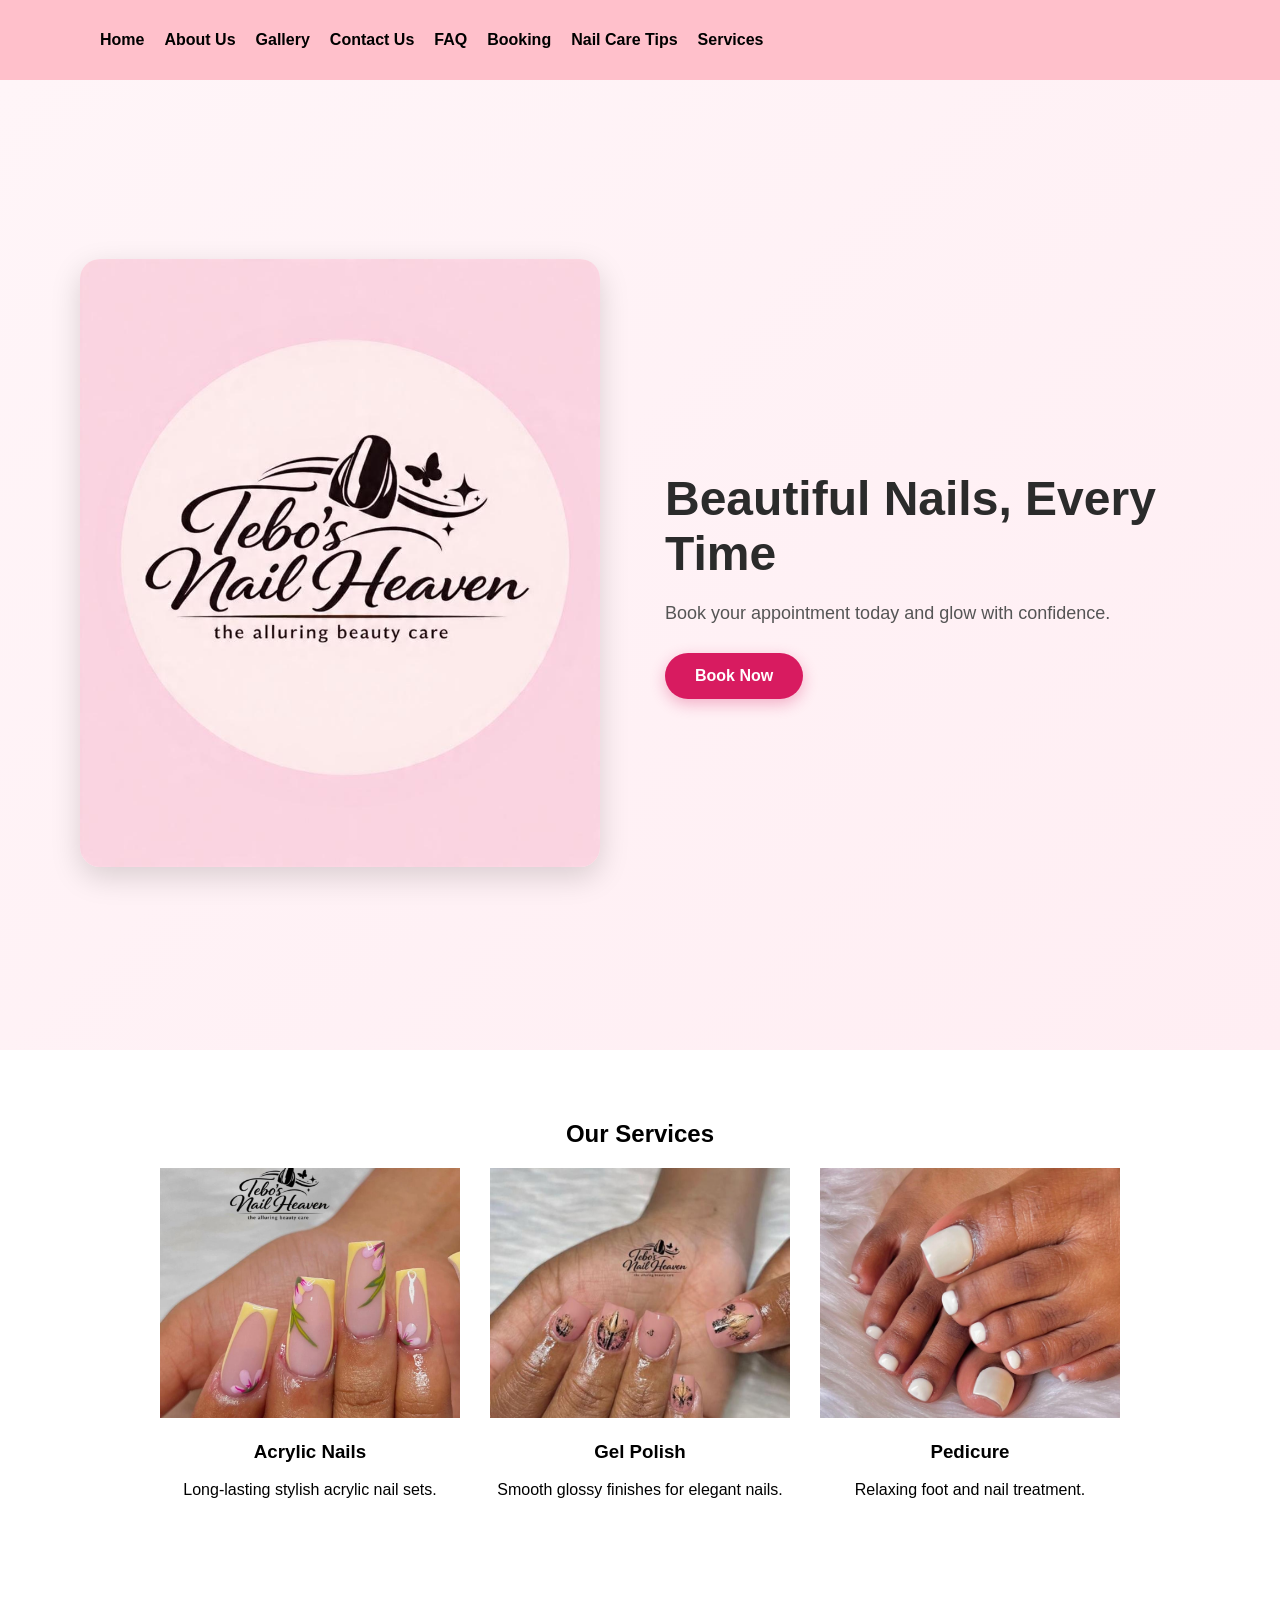
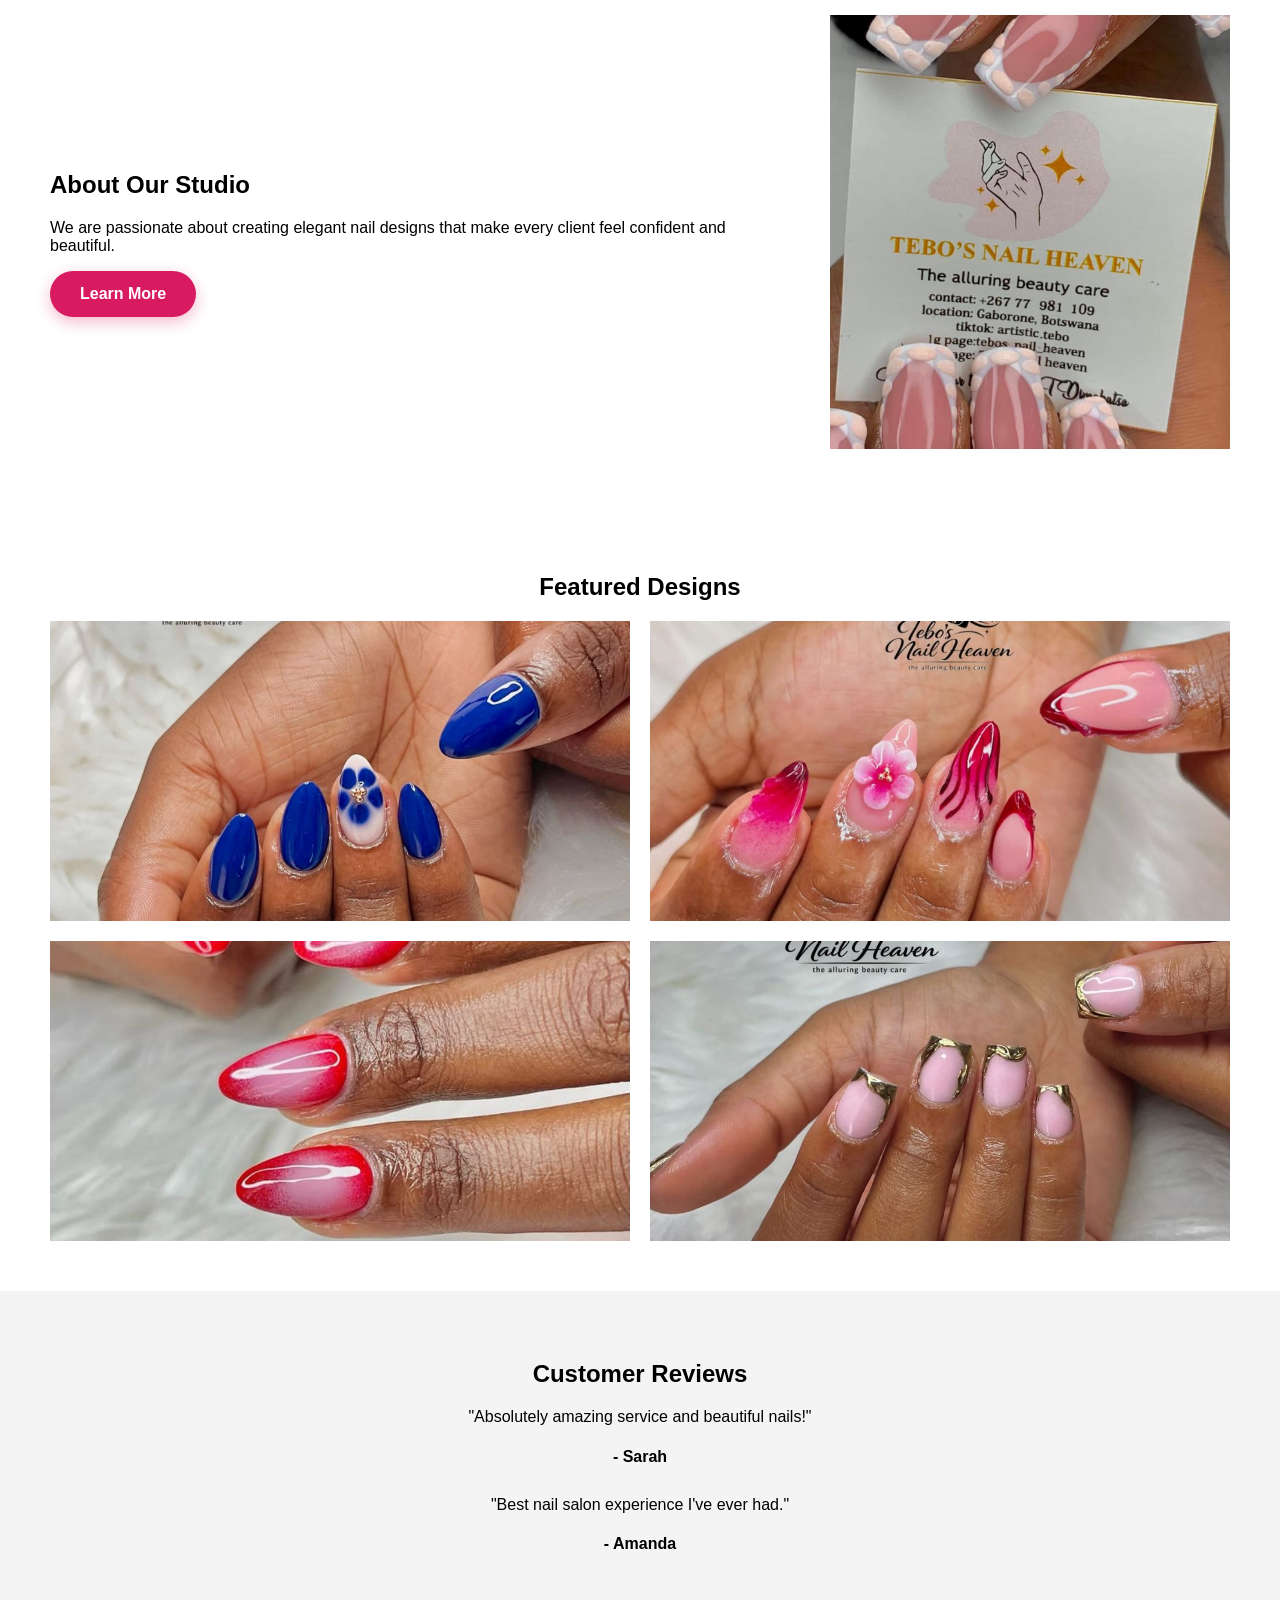
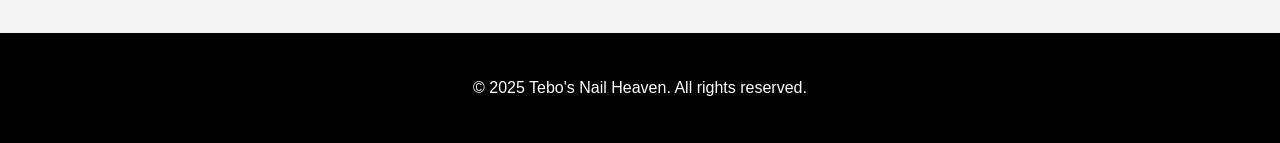
<file: index.html>
<!DOCTYPE html>
<html lang="en">
    <head>
        <meta charset="UTF-8">
        <meta name="viewport" content="width=device-width, initial-scale=1.0">
        <title>Tebo's Nail Heaven - Book Now</title>
        <style>
        body{
    margin:0;
    font-family:Arial;
}

/* NAVBAR */

nav{
    display:flex;
    justify-content:space-between;
    align-items:center;
    background:pink;
    padding:15px 40px;
}

nav ul{
    display:flex;
    list-style:none;
}

nav ul li{
    margin-left:20px;
}

nav ul li a{
    text-decoration:none;
    color:black;
    font-weight:bold;
}

/* HERO */

/* HERO SECTION */
.hero {
  display: flex;
  align-items: center;
  justify-content: space-between;
  padding: 80px;
  gap: 50px;
  background: linear-gradient(135deg, #fff5f8, #ffeef3);
  min-height: 90vh;
  font-family: Arial, sans-serif;
}

/* IMAGE (LEFT) */
.hero-image {
  flex: 1;
  animation: slideLeft 1s ease-in-out;
}

.hero-image img {
  width: 100%;
  max-width: 520px;
  border-radius: 20px;
  box-shadow: 0 10px 30px rgba(0,0,0,0.15);
  transition: transform 0.3s ease;
}

.hero-image img:hover {
  transform: scale(1.03);
}

/* TEXT (RIGHT) */
.hero-text {
  flex: 1;
  animation: fadeIn 1.2s ease-in-out;
}

.hero-text h1 {
  font-size: 48px;
  color: #2b2b2b;
  margin-bottom: 15px;
}

.hero-text p {
  font-size: 18px;
  color: #555;
  margin-bottom: 25px;
  line-height: 1.6;
}

/* BOOK NOW BUTTON */
.btn {
  display: inline-block;
  padding: 14px 30px;
  background: #d81b60;
  color: white;
  text-decoration: none;
  border-radius: 30px;
  font-weight: bold;
  transition: all 0.3s ease;
  box-shadow: 0 5px 15px rgba(216, 27, 96, 0.3);
}

.btn:hover {
  background: #ad1457;
  transform: translateY(-3px);
}

/* ANIMATIONS */
@keyframes fadeIn {
  from {
    opacity: 0;
    transform: translateY(20px);
  }
  to {
    opacity: 1;
    transform: translateY(0);
  }
}

@keyframes slideLeft {
  from {
    opacity: 0;
    transform: translateX(-40px);
  }
  to {
    opacity: 1;
    transform: translateX(0);
  }
}

/* MOBILE */
@media (max-width: 768px) {
  .hero {
    flex-direction: column;
    text-align: center;
    padding: 40px;
  }

  .hero-text h1 {
    font-size: 34px;
  }
}

/* SERVICES */

.services-preview{
    padding:50px;
    text-align:center;
}

.service-container{
    display:flex;
    justify-content:center;
    gap:30px;
}

.service-card{
    width:300px;
}

.service-card img{
    width:100%;
    height:250px;
    object-fit:cover;
}

/* ABOUT */

.about-preview{
    display:flex;
    align-items:center;
    padding:50px;
    gap:40px;
}

.about-image img{
    width:400px;
}

/* GALLERY */

.gallery-preview{
    padding:50px;
    text-align:center;
}

.gallery-container{
    display:grid;
    grid-template-columns:repeat(2,1fr);
    gap:20px;
}

.gallery-container img{
    width:100%;
    height:300px;
    object-fit:cover;
}

/* REVIEWS */

.reviews{
    background:#f4f4f4;
    padding:50px;
    text-align:center;
}

.review-box{
    margin-bottom:30px;
}

/* FOOTER */

footer{
    background:black;
    color:white;
    text-align:center;
    padding:30px;
}

footer a{
    color:white;
    margin:10px;
    text-decoration:none;
}
        </style>
    </head>
    <body>
        <header>
           
            <nav>
                <ul>
                    <li><a href="index.html">Home</a></li>
                    <li><a href="about us.html">About Us</a></li>
                    <li><a href="gallery.html">Gallery</a></li>
                    <li><a href="contact.html">Contact Us</a></li>
                    <li><a href="FAQ.html">FAQ</a></li>
                    <li><a href="booking.html">Booking</a></li>
                    <li><a href="nail care tips.html">Nail Care Tips</a></li>
                    <li><a href="services.html">Services</a></li>
                </ul>
            </nav>
            </header>
        <main>
            <section class="hero">
  <div class="hero-image">
    <img src="Logo.jpeg" alt="Nail businesslogo">
  </div>

  <div class="hero-text">
    <h1>Beautiful Nails, Every Time</h1>
    <p>Book your appointment today and glow with confidence.</p>
    <a href="booking.html" class="btn">Book Now</a>
  </div>
</section>

    </div>

</section>
<section class="services-preview">

    <h2>Our Services</h2>

    <div class="service-container">

        <div class="service-card">

            <img src="acrylic.jpeg">

            <h3>Acrylic Nails</h3>

            <p>
                Long-lasting stylish acrylic nail sets.
            </p>

        </div>

        <div class="service-card">

            <img src="gel.jpeg">

            <h3>Gel Polish</h3>

            <p>
                Smooth glossy finishes for elegant nails.
            </p>

        </div>

        <div class="service-card">

            <img src="pedicure.jpeg">

            <h3>Pedicure</h3>

            <p>
                Relaxing foot and nail treatment.
            </p>

        </div>

    </div>

</section>
<section class="about-preview">

    <div class="about-text">

        <h2>About Our Studio</h2>

        <p>
            We are passionate about creating elegant nail designs
            that make every client feel confident and beautiful.
        </p>

        <a href="about.html" class="btn">
            Learn More
        </a>

    </div>

    <div class="about-image">

        <img src="about us.jpeg">

    </div>

</section>
<section class="gallery-preview">

    <h2>Featured Designs</h2>

    <div class="gallery-container">

        <img src="design1.jpeg">

        <img src="design2.jpeg">

        <img src="design3.jpeg">

        <img src="design4.jpeg">

        
    </div>

</section>
<section class="reviews">

    <h2>Customer Reviews</h2>

    <div class="review-box">

        <p>
            "Absolutely amazing service and beautiful nails!"
        </p>

        <h4>- Sarah</h4>

    </div>

    <div class="review-box">

        <p>
            "Best nail salon experience I've ever had."
        </p>

        <h4>- Amanda</h4>

    </div>

</section>
<footer>
    <p>&copy; 2025 Tebo's Nail Heaven. All rights reserved.</p>
</main>
</body>
</html>
</file>
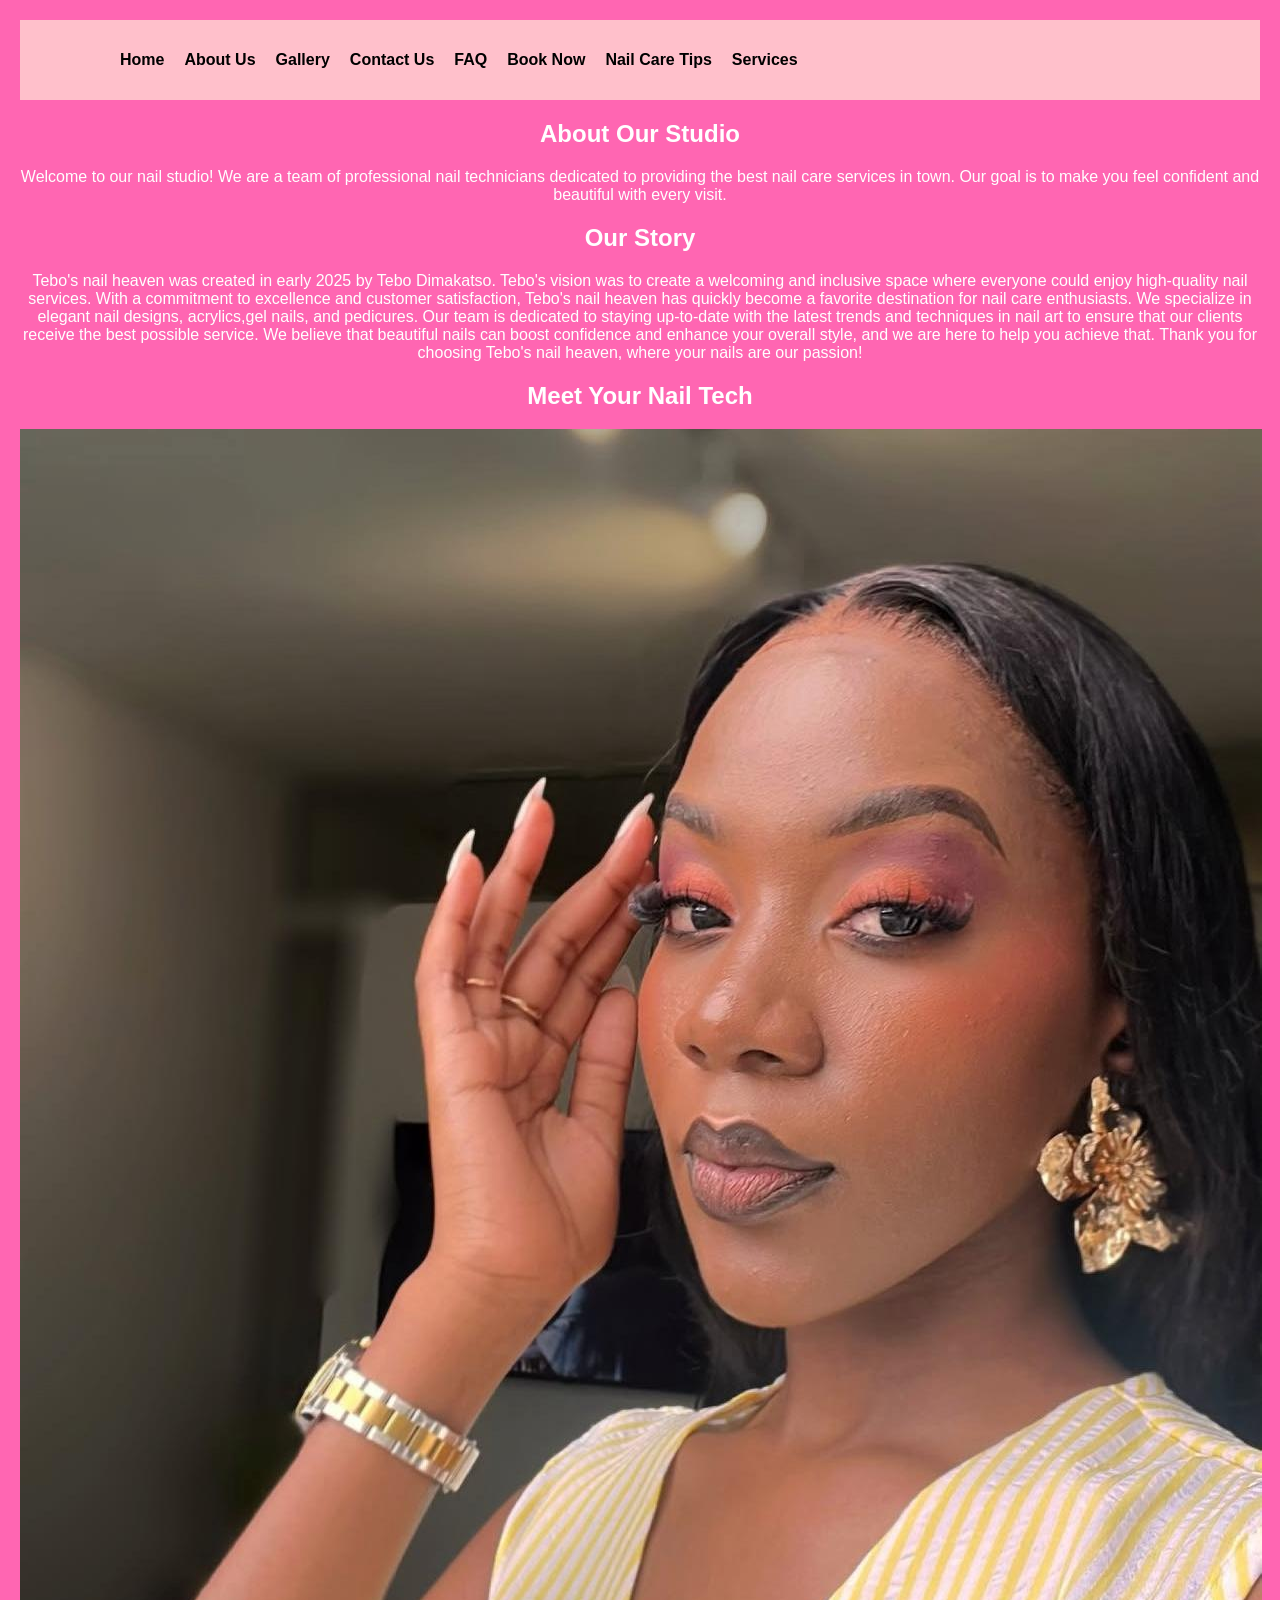
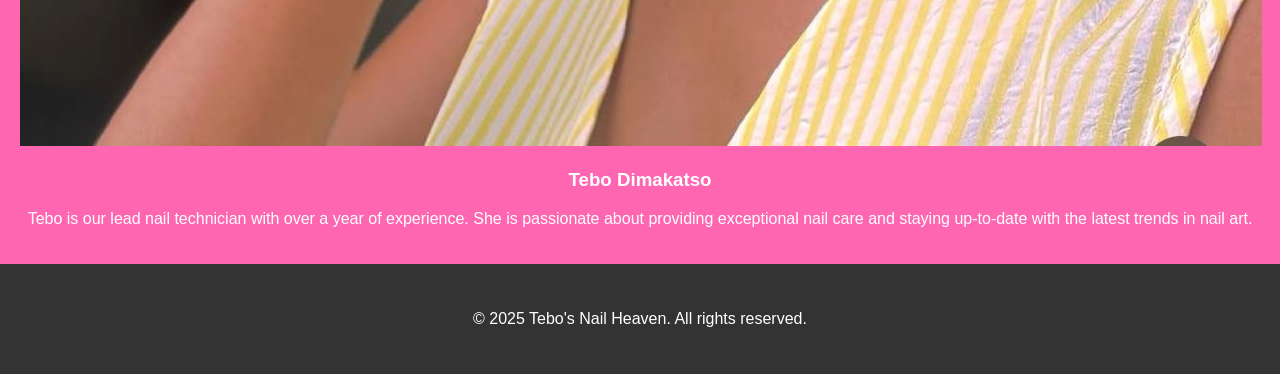
<file: about us.html>
<!DOCTYPE html>
<html lang="en">
    <head>
        <meta charset="UTF-8">
        <meta name="viewport" content="width=device-width, initial-scale=1.0">
        <title>About Us</title>
        <link rel="stylesheet" href="styles.css">
    </head>
    <body>
        <header>
    
            <nav>
                <ul>
                    <li><a href="index.html">Home</a></li>
                    <li><a href="about us.html">About Us</a></li>
                    <li><a href="gallery.html">Gallery</a></li>
                    <li><a href="contact.html">Contact Us</a></li>
                    <li><a href="FAQ.html">FAQ</a></li>
                    <li><a href="booking.html">Book Now</a></li>
                    <li><a href="nail care tips.html">Nail Care Tips</a></li>
                    <li><a href="services.html">Services</a></li>

            
                </ul>
                </nav>
                <section class="about banner">
                    <h1>About Our Studio</h1>
                    <p>Welcome to our nail studio! We are a team of professional nail technicians dedicated to providing the best nail care services in town. Our goal is to make you feel confident and beautiful with every visit.</p>
                </section>
                <section class="Story-text">
                    <h2>Our Story</h2>
                    <p> 
                        Tebo's nail heaven was created in early 2025 by Tebo Dimakatso. Tebo's vision was to create a welcoming and inclusive space where everyone could enjoy high-quality nail services. With a commitment to excellence and customer satisfaction, Tebo's nail heaven has quickly become a favorite destination for nail care enthusiasts.                                                        
                        We specialize in elegant nail designs, acrylics,gel nails, and pedicures. Our team is dedicated to staying up-to-date with the latest trends and techniques in nail art to ensure that our clients receive the best possible service. We believe that beautiful nails can boost confidence and enhance your overall style, and we are here to help you achieve that. Thank you for choosing Tebo's nail heaven, where your nails are our passion!
                    </p>
                    </section>
                <section class="team">
                    <h2>Meet Your Nail Tech</h2>
                    <div class="team-container">
                        <div class="team-card">
                            <img src="nail tech.jpeg" alt="Tebo">
                            <h3>Tebo Dimakatso</h3>
                        <p>Tebo is our lead nail technician with over a year of experience. She is passionate about providing exceptional nail care and staying up-to-date with the latest trends in nail art.</p>

                    </div>
                </section>
            </header>
            <script>

const menuToggle = document.getElementById("menu-toggle");
const mobileMenu = document.getElementById("mobile-menu");

menuToggle.addEventListener("click", () => {
  mobileMenu.classList.toggle("active");
});

</script>
<footer>
    <p>&copy; 2025 Tebo's Nail Heaven. All rights reserved.</p>
    </body>
    </html>
</file>
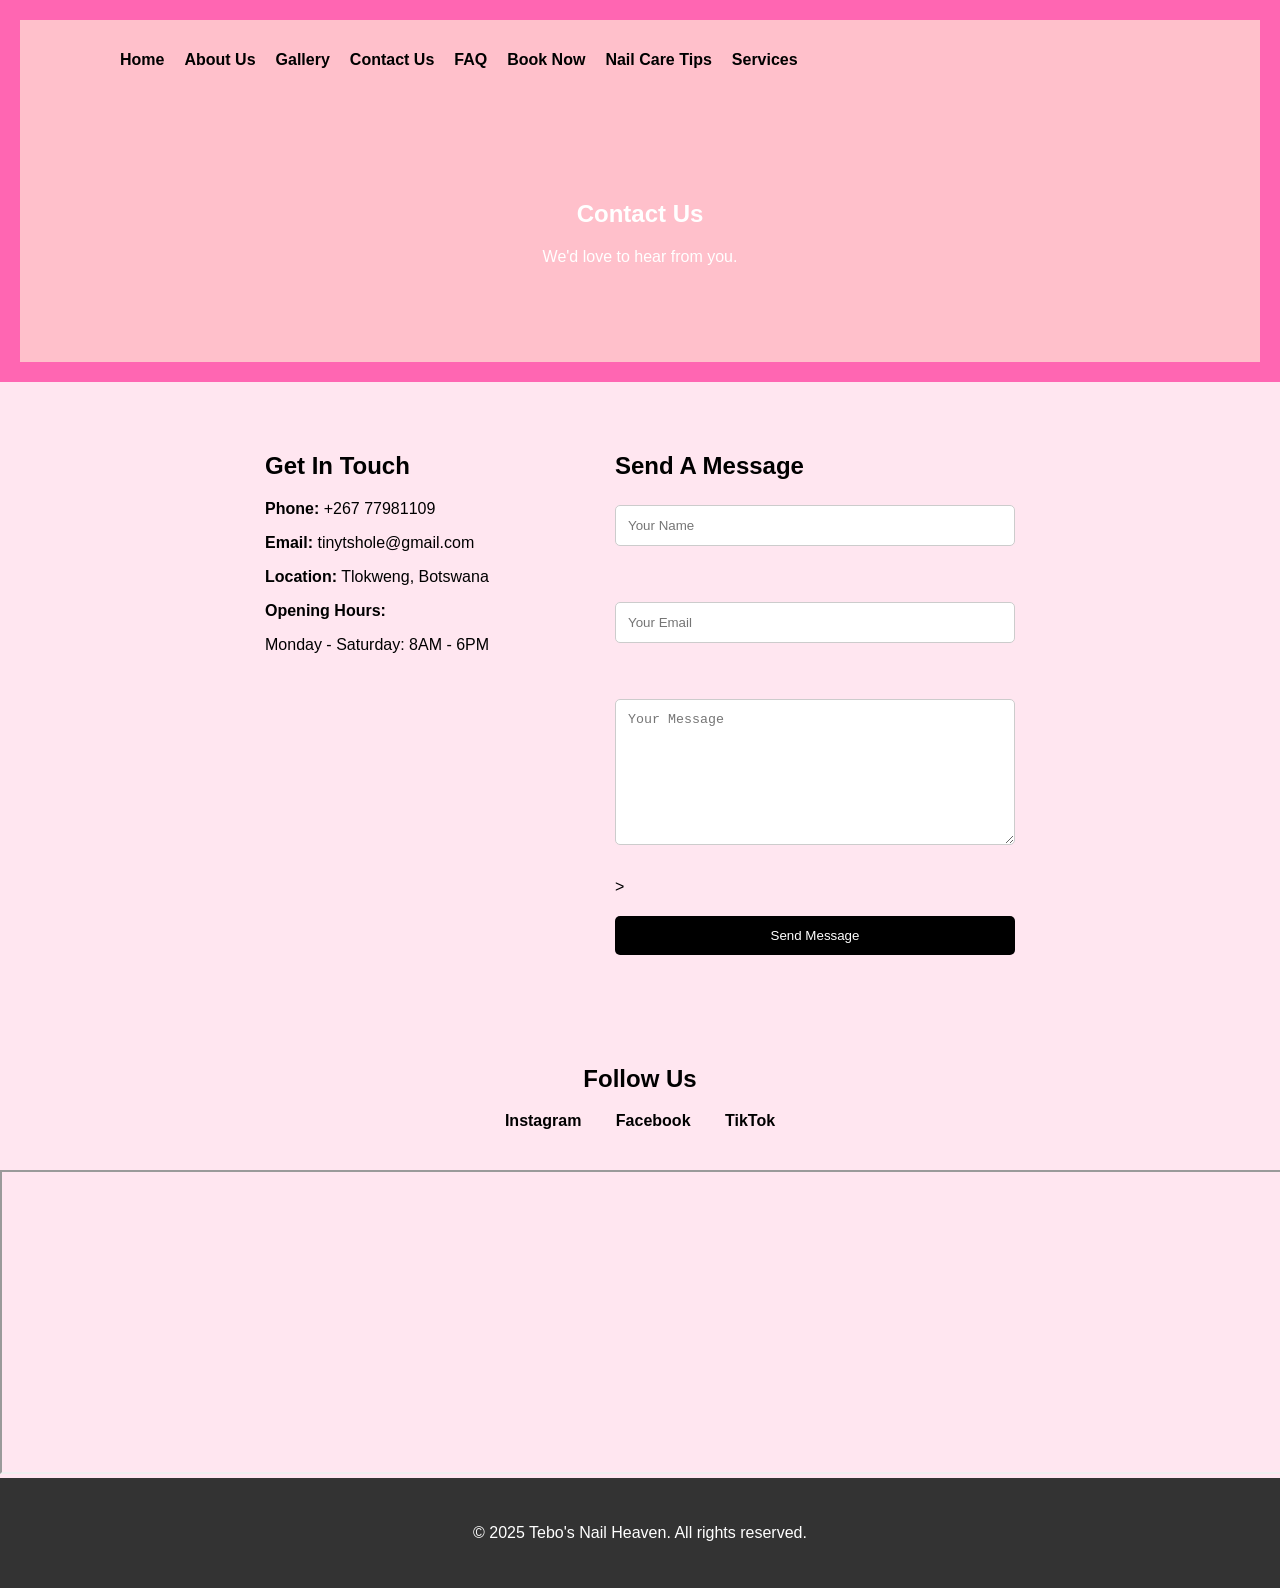
<file: contact.html>
<!DOCTYPE html>
<html lang="en">
    <head>
        <meta charset="UTF-8">
        <meta name="viewport" content="width=device-width, initial-scale=1.0">
        <title>Tebo's Nail Heaven - Contact Us</title>
        <link rel="stylesheet" href="styles.css">
    </head>
    <body>
        <header>
    
            <nav>
                <ul>
                    <li><a href="index.html">Home</a></li>
                    <li><a href="about us.html">About Us</a></li>
                    <li><a href="gallery.html">Gallery</a></li>
                    <li><a href="contact.html">Contact Us</a></li>
                    <li><a href="FAQ.html">FAQ</a></li>
                    <li><a href="booking.html">Book Now</a></li>
                    <li><a href="nail care tips.html">Nail Care Tips</a></li>
                    <li><a href="services.html">Services</a></li>

            
                </ul>
            </nav><section class="contact-banner">

    <h1>Contact Us</h1>

    <p>
        We'd love to hear from you.
    </p>

</section>

        </header>

        <section class="contact-section">

    <!-- CONTACT INFO -->

    <div class="contact-info">

        <h2>Get In Touch</h2>

        <p><strong>Phone:</strong> +267 77981109</p>

        <p><strong>Email:</strong> tinytshole@gmail.com</p>

        <p><strong>Location:</strong> Tlokweng, Botswana</p>

        <p><strong>Opening Hours:</strong></p>

        <p>Monday - Saturday: 8AM - 6PM</p>

    </div>

    <!-- CONTACT FORM -->

    <div class="contact-form">

        <h2>Send A Message</h2>

        <form action="https://formspree.io/f/xnjrjpvy" method="POST">

            <input type="text" name="name" placeholder="Your Name" required><br><br>

            <input type="email" name="email" placeholder="Your Email" required><br><br>

            <textarea name="message" placeholder="Your Message" required></textarea><br>><br>

            <button type="submit">
                Send Message
            </button>

        </form>

    </div>

</section>
<section class="social-section">

    <h2>Follow Us</h2>

    <div class="social-links">

        <a href="https://www.instagram.com/tebos.nail.heaven?igsh=MXRoY2xiM25tamdwNQ==">
            Instagram
        </a>

        <a href="https://www.facebook.com/share/1DzefUhgNt/?mibextid=wwXIfr">
            Facebook
        </a>

        <a href="https://www.tiktok.com/@tebos.nail.heaven?_r=1&_t=ZS-96UthztjfNt">
            TikTok
        </a>

    </div>

</section>
<section class="map-section">

    <iframe
        src="https://www.google.com/maps"
        width="100%"
        height="300">
    </iframe>

</section>
    </body>
    <footer>
        <p>&copy; 2025 Tebo's Nail Heaven. All rights reserved.</p>
        </footer>
        <script>

const menuToggle = document.getElementById("menu-toggle");
const mobileMenu = document.getElementById("mobile-menu");

menuToggle.addEventListener("click", () => {
  mobileMenu.classList.toggle("active");
});

</script>
</file>
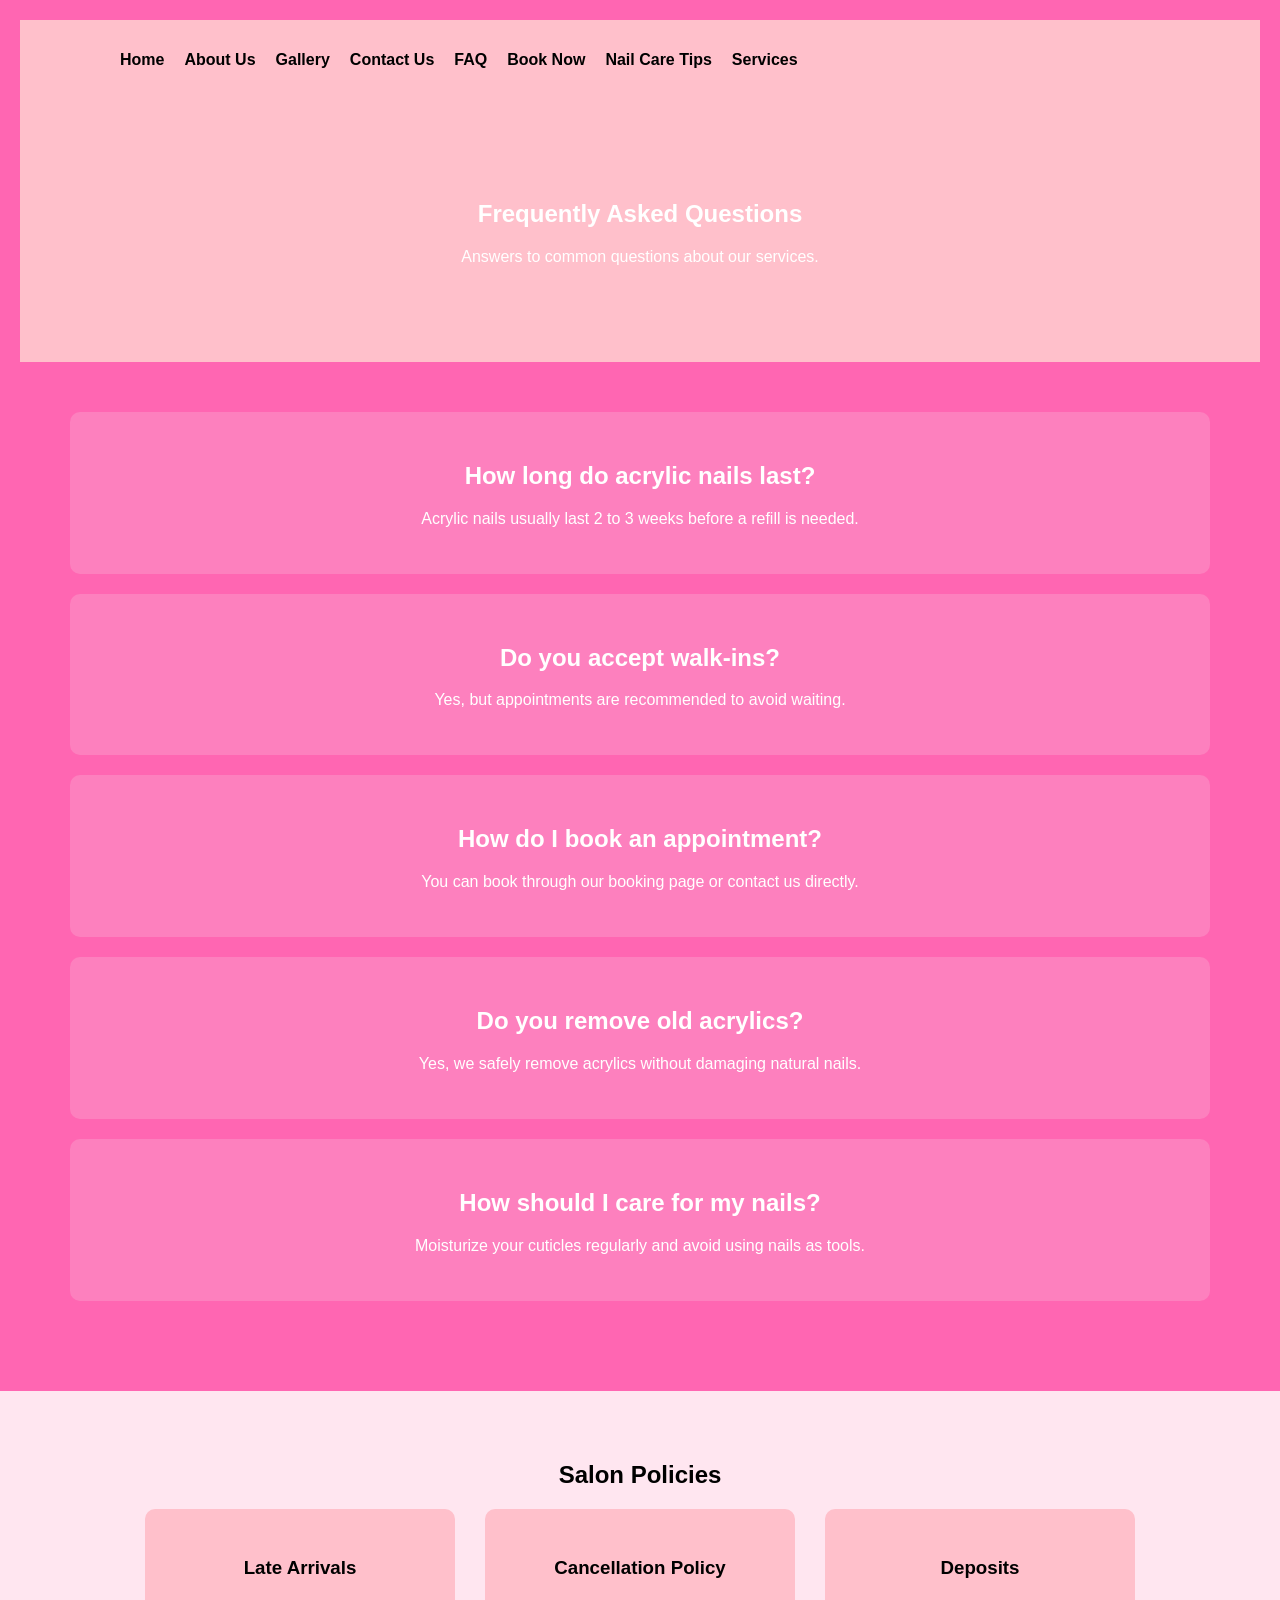
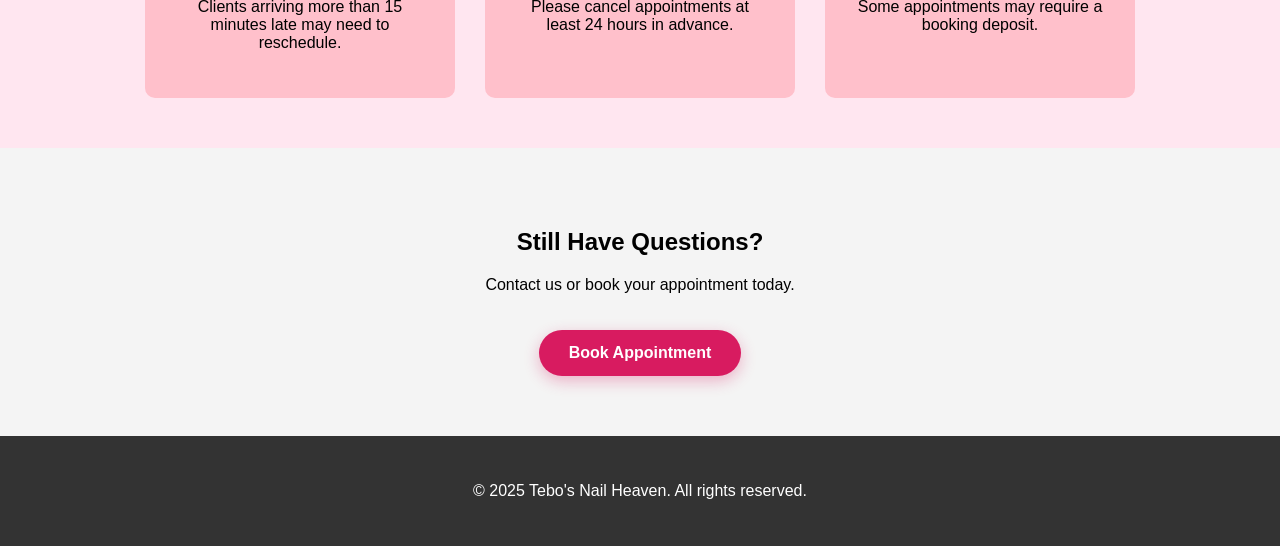
<file: FAQ.html>
<!DOCTYPE html>
<html lang="en">
    <head>
        <meta charset="UTF-8">
        <meta name="viewport" content="width=device-width, initial-scale=1.0">
        <title>Tebo's Nail Heaven - FAQ</title>
        <link rel="stylesheet" href="styles.css">
        <head>
    <body>
        <header>
            
            <nav>
                <ul>
                    <li><a href="index.html">Home</a></li>
                    <li><a href="about us.html">About Us</a></li>
                    <li><a href="gallery.html">Gallery</a></li>
                    <li><a href="contact.html">Contact Us</a></li>
                    <li><a href="FAQ.html">FAQ</a></li>
                    <li><a href="booking.html">Book Now</a></li>
                    <li><a href="nail care tips.html">Nail Care Tips</a></li>
                    <li><a href="services.html">Services</a></li>

            
                </ul>
            </nav><section class="faq-banner">

    <h1>Frequently Asked Questions</h1>

    <p>
        Answers to common questions about our services.
    </p>

</section>
<section class="faq-section">

    <div class="faq-box">

        <h2>How long do acrylic nails last?</h2>

        <p>
            Acrylic nails usually last 2 to 3 weeks
            before a refill is needed.
        </p>

    </div>

    <div class="faq-box">

        <h2>Do you accept walk-ins?</h2>

        <p>
            Yes, but appointments are recommended
            to avoid waiting.
        </p>

    </div>

    <div class="faq-box">

        <h2>How do I book an appointment?</h2>

        <p>
            You can book through our booking page
            or contact us directly.
        </p>

    </div>

    <div class="faq-box">

        <h2>Do you remove old acrylics?</h2>

        <p>
            Yes, we safely remove acrylics without
            damaging natural nails.
        </p>

    </div>

    <div class="faq-box">

        <h2>How should I care for my nails?</h2>

        <p>
            Moisturize your cuticles regularly and
            avoid using nails as tools.
        </p>

    </div>

</section>

        </header>

        <main>
            <section class="policies">

    <h2>Salon Policies</h2>

    <div class="policy-container">

        <div class="policy-card">

            <h3>Late Arrivals</h3>

            <p>
                Clients arriving more than 15 minutes
                late may need to reschedule.
            </p>

        </div>

        <div class="policy-card">

            <h3>Cancellation Policy</h3>

            <p>
                Please cancel appointments at least
                24 hours in advance.
            </p>

        </div>

        <div class="policy-card">

            <h3>Deposits</h3>

            <p>
                Some appointments may require
                a booking deposit.
            </p>

        </div>

    </div>

</section>
<section class="faq-booking">

    <h2>Still Have Questions?</h2>

    <p>
        Contact us or book your appointment today.
    </p>

    <a href="booking.html" class="btn">
        Book Appointment
    </a>

</section>

</section>


<script>

const menuToggle = document.getElementById("menu-toggle");
const mobileMenu = document.getElementById("mobile-menu");

menuToggle.addEventListener("click", () => {
  mobileMenu.classList.toggle("active");
});

</script>
    </main>
    <footer>
        <p>&copy; 2025 Tebo's Nail Heaven. All rights reserved.</p>
        </footer>
        </body>
        </html
</file>
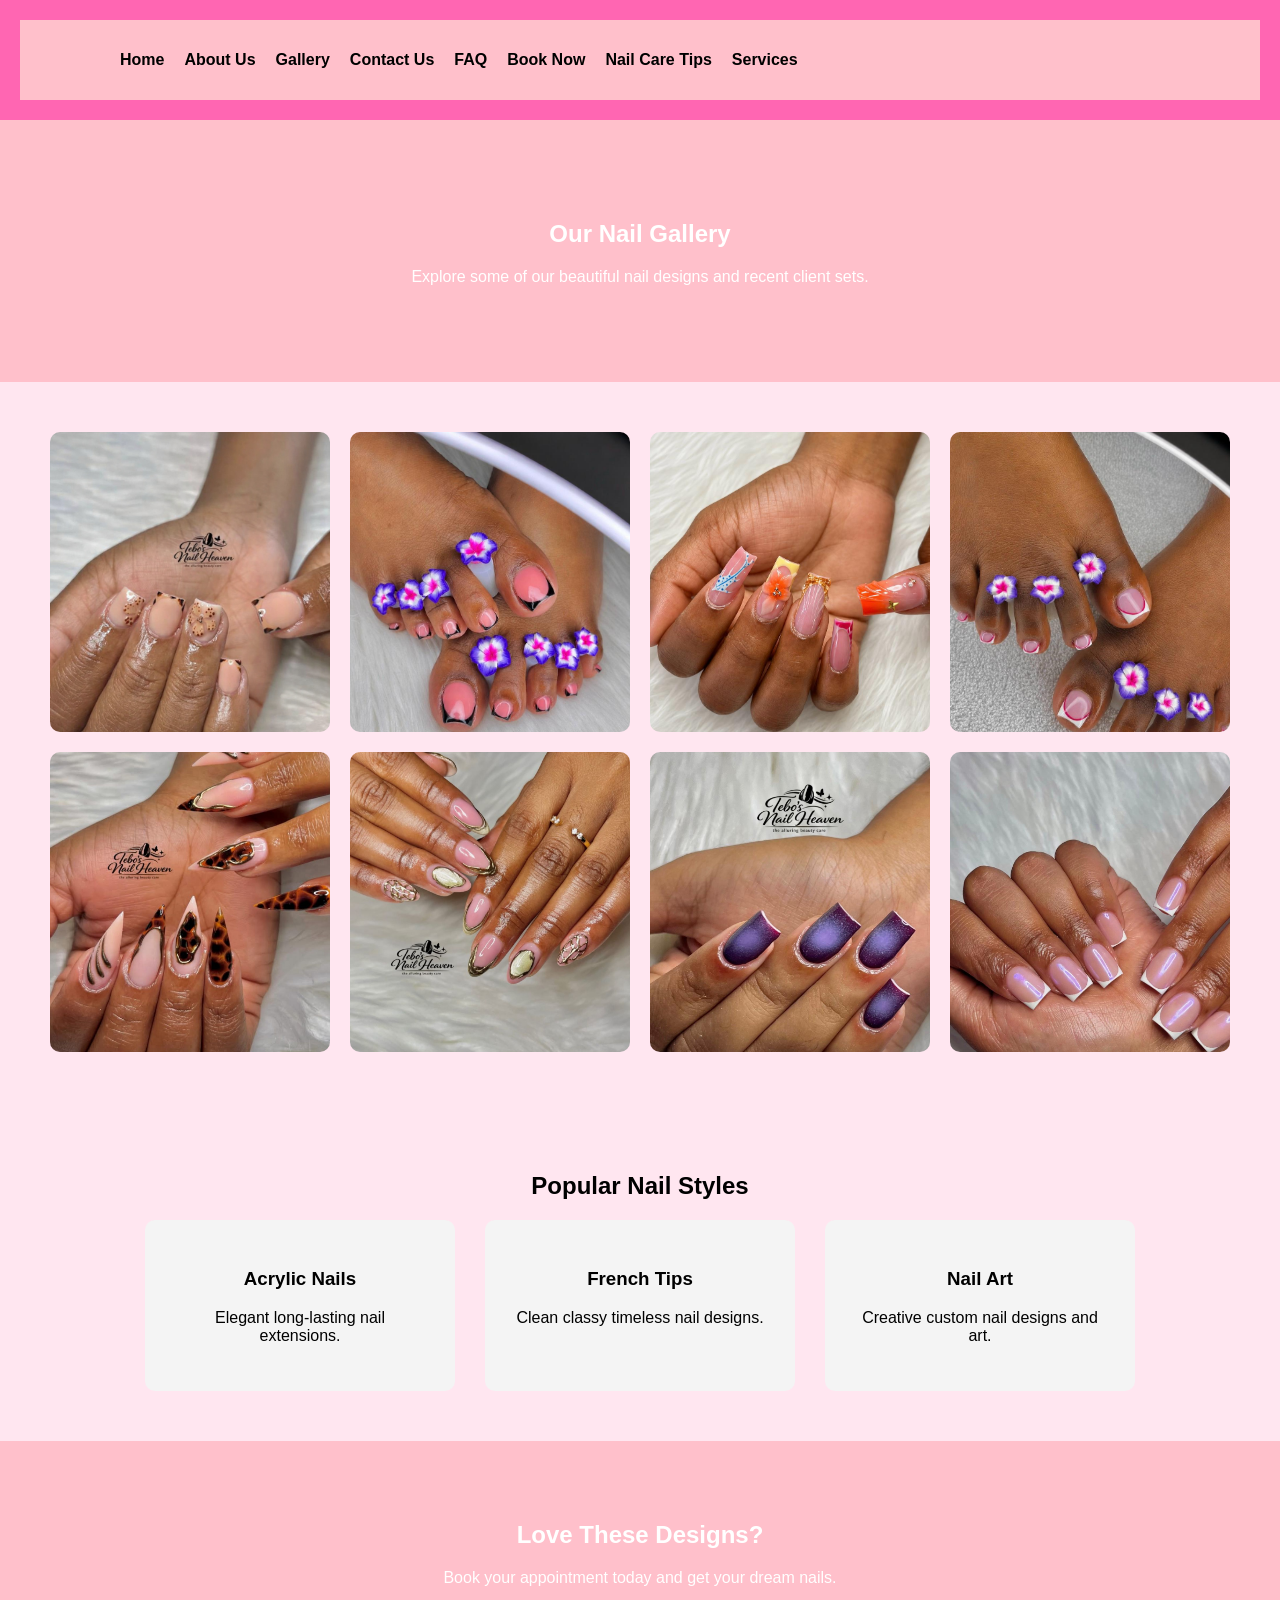
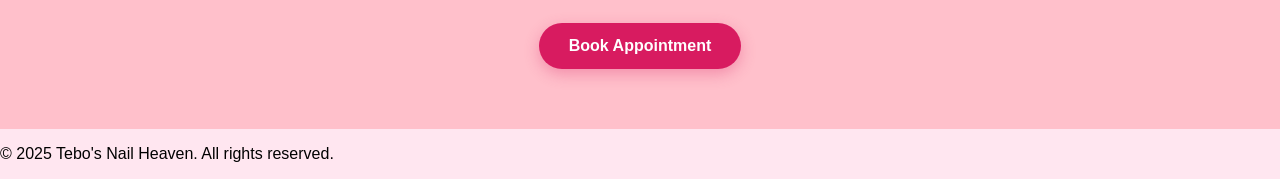
<file: gallery.html>
<!DOCTYPE html>
<html lang="en">
    <head>
        <meta charset="UTF-8">
        <meta name="viewport" content="width=device-width, initial-scale=1.0">
        <title>Tebo's Nail Heaven - Gallery</title>
        <link rel="stylesheet" href="styles.css">
    </head>
    <body>
        <header>
            
            <nav>
                <ul>
                    <li><a href="index.html">Home</a></li>
                    <li><a href="about us.html">About Us</a></li>
                    <li><a href="gallery.html">Gallery</a></li>
                    <li><a href="contact.html">Contact Us</a></li>
                    <li><a href="FAQ.html">FAQ</a></li>
                    <li><a href="booking.html">Book Now</a></li>
                    <li><a href="nail care tips.html">Nail Care Tips</a></li>
                    <li><a href="services.html">Services</a></li>
                    
                </ul>
            </nav>
        </header>

        <section class="gallery-banner">

    <h1>Our Nail Gallery</h1>

    <p>
        Explore some of our beautiful nail designs
        and recent client sets.
    </p>

</section>
<section class="gallery-section">

    <div class="gallery-grid">

        <img src="gallery1.jpeg">

        <img src="gallery2.jpeg">

        <img src="gallery3.jpeg">

        <img src="gallery4.jpeg">

        <img src="gallery5.jpeg">

        <img src="gallery6.jpeg">

        <img src="gallery7.jpeg">

        <img src="gallery8.jpeg">

    </div>

</section>
<section class="categories">

    <h2>Popular Nail Styles</h2>

    <div class="category-container">

        <div class="category-card">

            <h3>Acrylic Nails</h3>

            <p>
                Elegant long-lasting nail extensions.
            </p>

        </div>

        <div class="category-card">

            <h3>French Tips</h3>

            <p>
                Clean classy timeless nail designs.
            </p>

        </div>

        <div class="category-card">

            <h3>Nail Art</h3>

            <p>
                Creative custom nail designs and art.
            </p>

        </div>

    </div>

</section>
<section class="gallery-booking">

    <h2>Love These Designs?</h2>

    <p>
        Book your appointment today and get your dream nails.
    </p>

    <a href="booking.html" class="btn">
        Book Appointment
    </a>

</section>
      </footer>
            <p>&copy; 2025 Tebo's Nail Heaven. All rights reserved.</p>
        </footer>
        <script>

const menuToggle = document.getElementById("menu-toggle");
const mobileMenu = document.getElementById("mobile-menu");

menuToggle.addEventListener("click", () => {
  mobileMenu.classList.toggle("active");
});

</script>
    </body>
    </html>
</file>
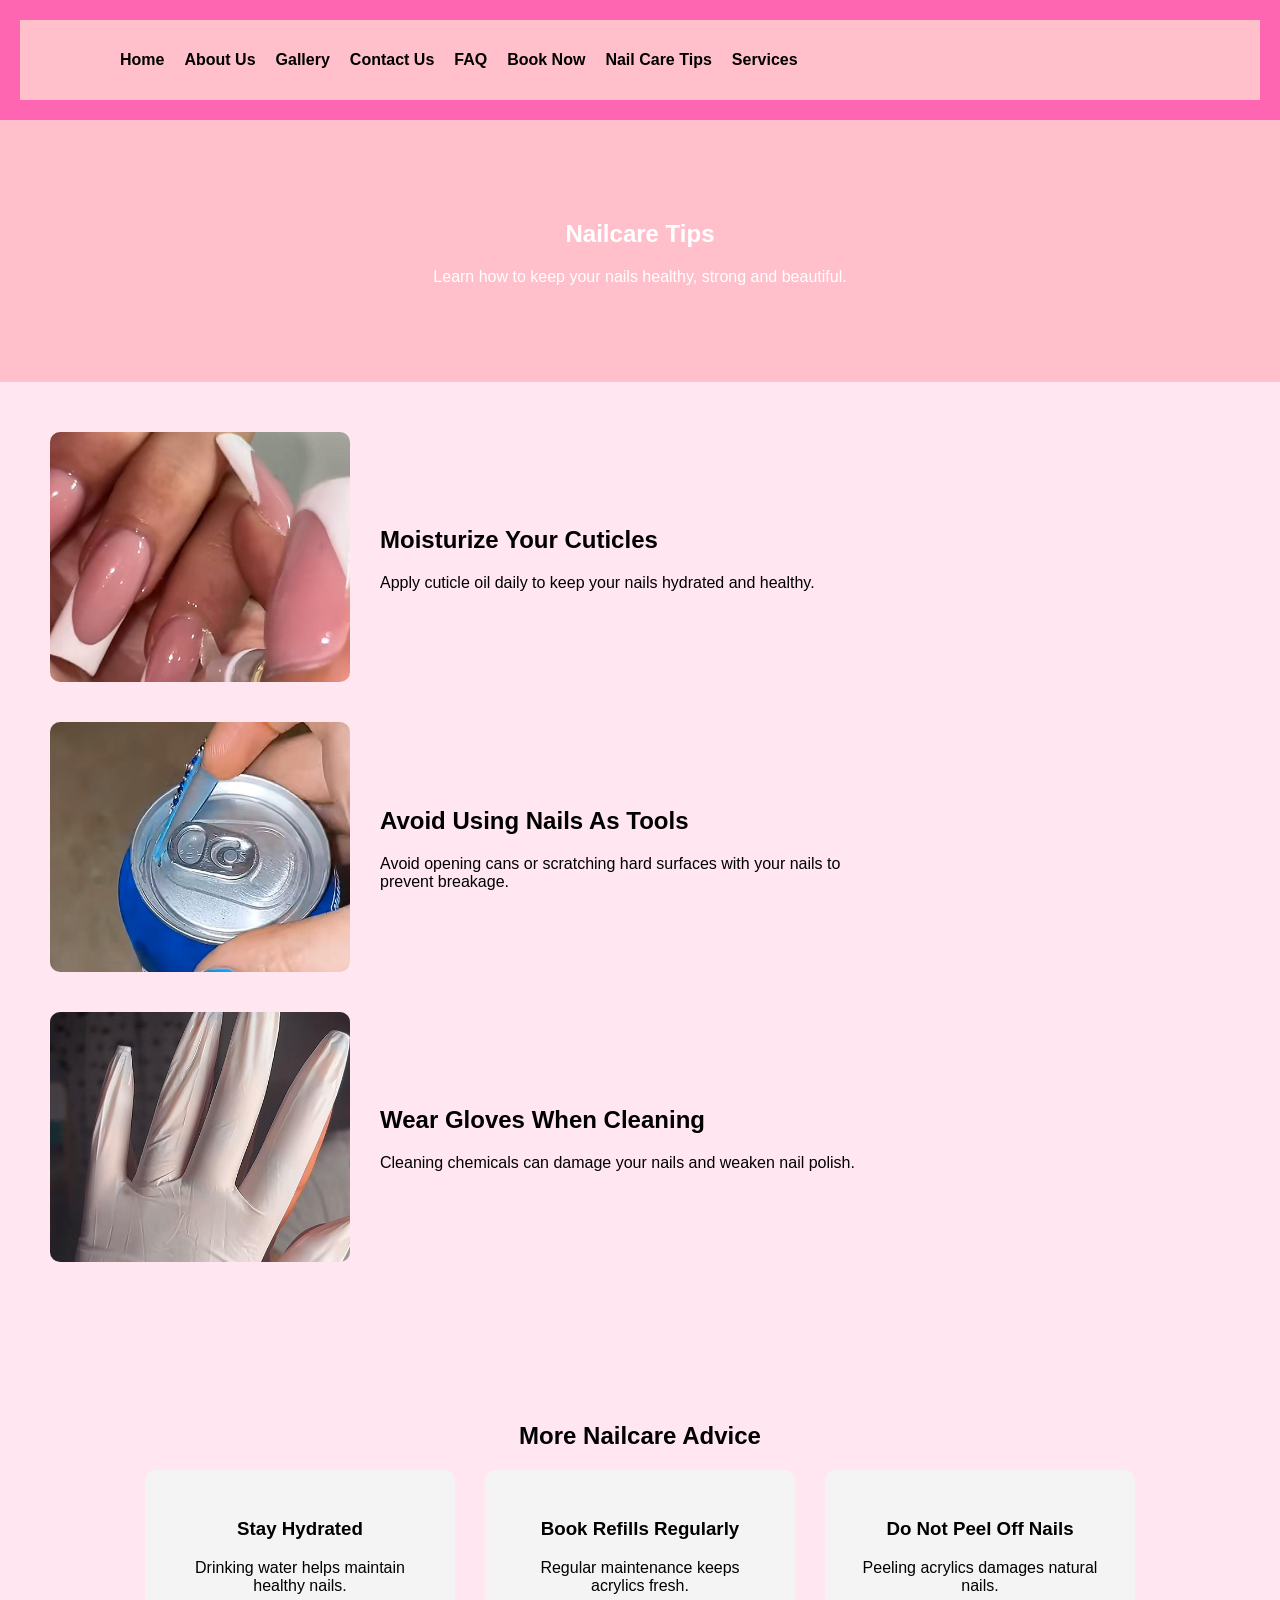
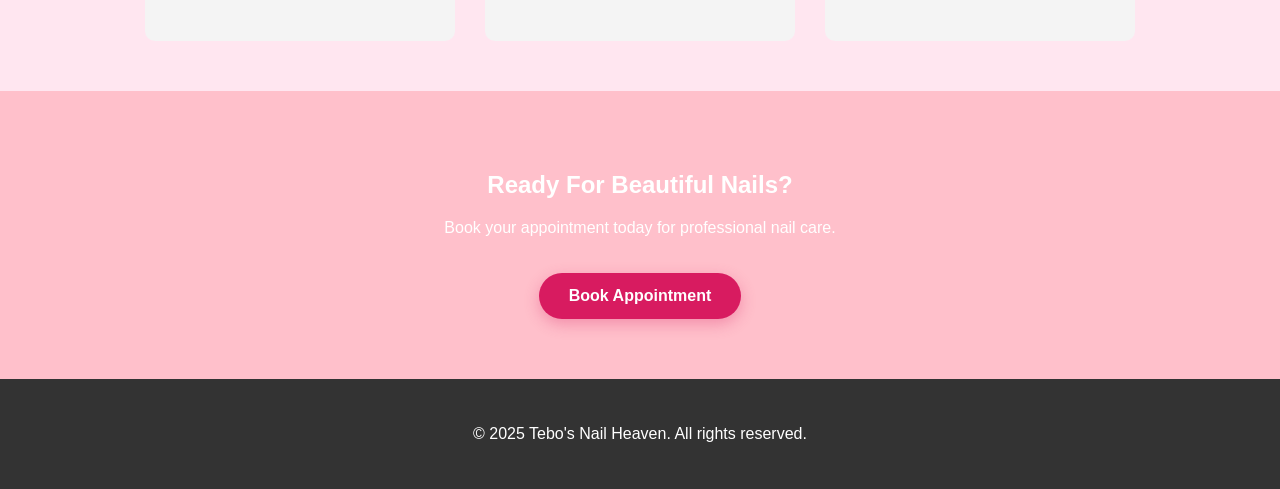
<file: nail care tips.html>
<!DOCTYPE html>
<html lang="en">
    <head>
        <meta charset="UTF-8">
        <meta name="viewport" content="width=device-width, initial-scale=1.0">
        <title>Tebo's Nail Heaven - Nail Care Tips</title>
        <link rel="stylesheet" href="styles.css">
    </head>
    <body>
        <header>
            
            <nav>
                <ul>
                    <li><a href="index.html">Home</a></li>
                    <li><a href="about us.html">About Us</a></li>
                    <li><a href="gallery.html">Gallery</a></li>
                    <li><a href="contact.html">Contact Us</a></li>
                    <li><a href="FAQ.html">FAQ</a></li>
                    <li><a href="booking.html">Book Now</a></li>
                    <li><a href="nail care tips.html">Nail Care Tips</a></li>
                    <li><a href="services.html">Services</a></li>
            
                </ul>
            </nav>
        </header>

        <main>
            <section class="tips-banner">

    <h1>Nailcare Tips</h1>

    <p>
        Learn how to keep your nails healthy,
        strong and beautiful.
    </p>

</section>
<section class="tips-section">

    <!-- TIP 1 -->

    <div class="tip-box">

        <img src="cuticle oil.jpeg" alt="Cuticle Oil">

        <div class="tip-text">

            <h2>Moisturize Your Cuticles</h2>

            <p>
                Apply cuticle oil daily to keep your nails
                hydrated and healthy.
            </p>

        </div>

    </div>

    <!-- TIP 2 -->

    <div class="tip-box">

        <img src="nails as tool.jpeg" alt="Avoid Using Nails As Tools">

        <div class="tip-text">

            <h2>Avoid Using Nails As Tools</h2>

            <p>
                Avoid opening cans or scratching hard
                surfaces with your nails to prevent breakage.
            </p>

        </div>

    </div>

    <!-- TIP 3 -->

    <div class="tip-box">

        <img src="gloves.jpeg" alt="Wear Gloves When Cleaning">

        <div class="tip-text">

            <h2>Wear Gloves When Cleaning</h2>

            <p>
                Cleaning chemicals can damage your nails
                and weaken nail polish.
            </p>

        </div>

    </div>

</section>
<section class="extra-tips">

    <h2>More Nailcare Advice</h2>

    <div class="extra-container">

        <div class="extra-card">

            <h3>Stay Hydrated</h3>

            <p>
                Drinking water helps maintain healthy nails.
            </p>

        </div>

        <div class="extra-card">

            <h3>Book Refills Regularly</h3>

            <p>
                Regular maintenance keeps acrylics fresh.
            </p>

        </div>

        <div class="extra-card">

            <h3>Do Not Peel Off Nails</h3>

            <p>
                Peeling acrylics damages natural nails.
            </p>

        </div>

    </div>

</section>
<section class="tips-booking">

    <h2>Ready For Beautiful Nails?</h2>

    <p>
        Book your appointment today for professional nail care.
    </p>

    <a href="booking.html" class="btn">
        Book Appointment
    </a>

</section>


        </main>

<script>

const menuToggle = document.getElementById("menu-toggle");
const mobileMenu = document.getElementById("mobile-menu");

menuToggle.addEventListener("click", () => {
  mobileMenu.classList.toggle("active");
});

</script>
    </body>
    <footer>
        <p>&copy; 2025 Tebo's Nail Heaven. All rights reserved.</p>
    </html>
</file>
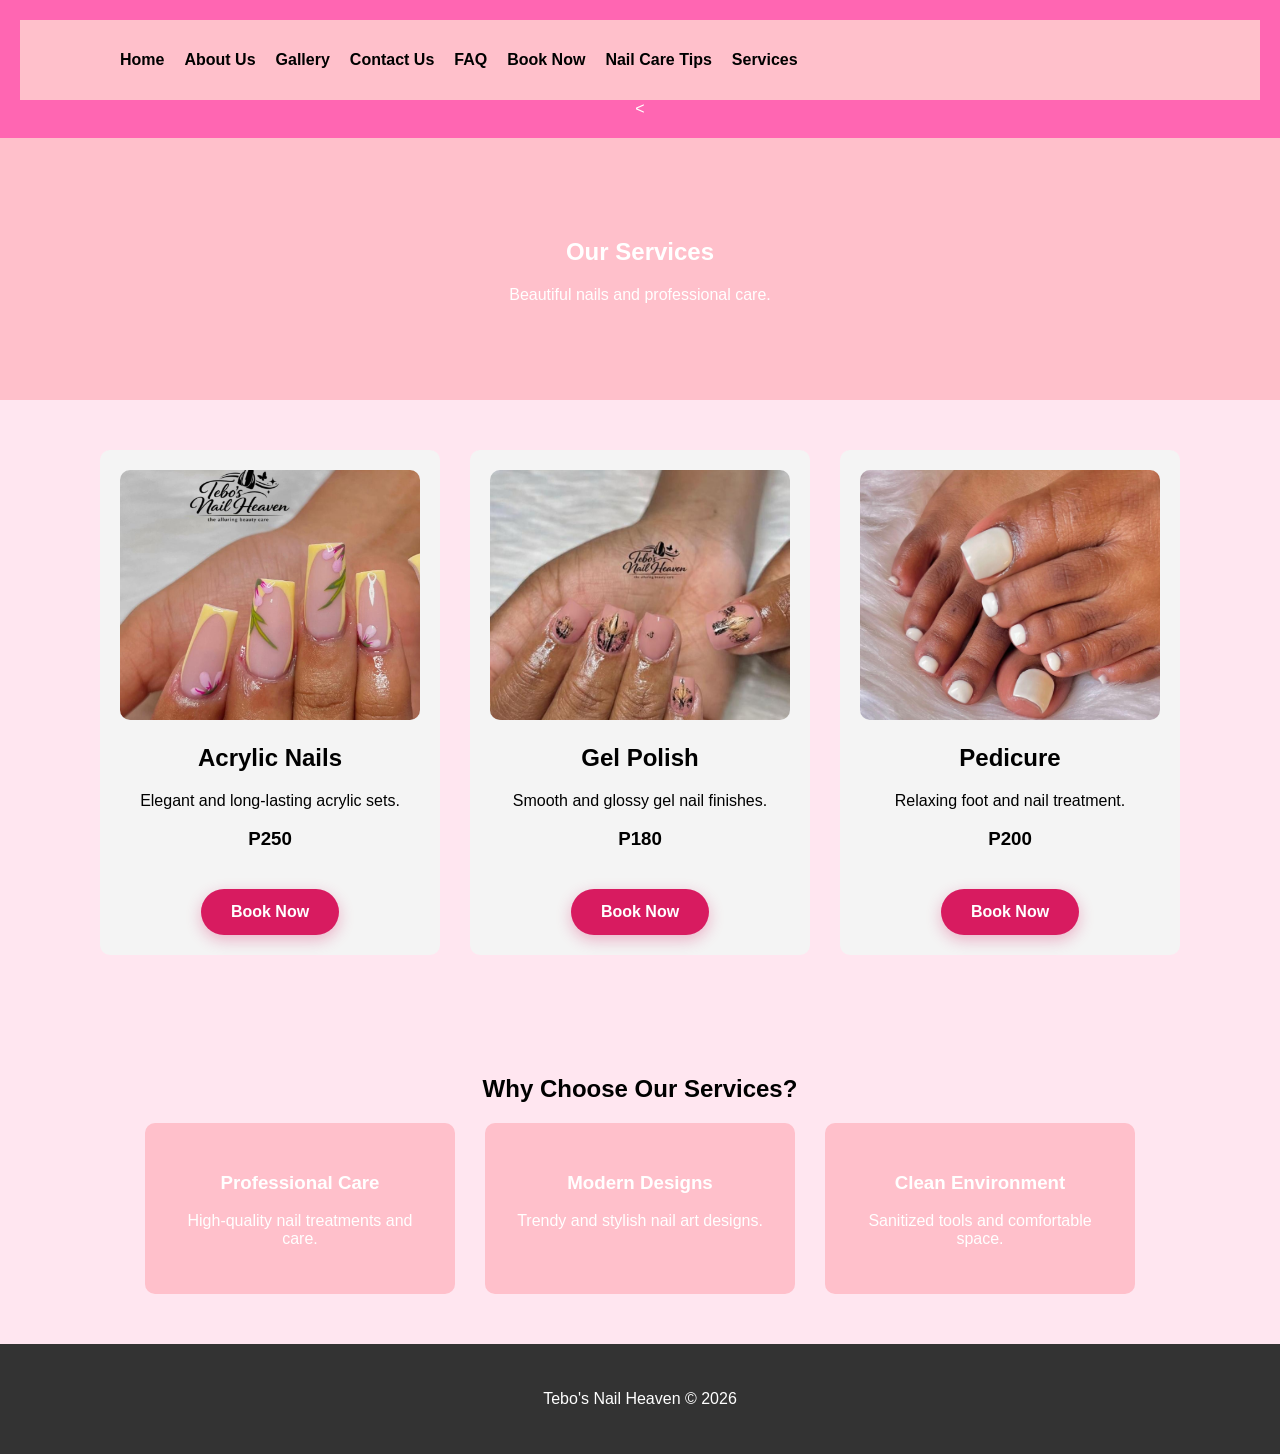
<file: services.html>
<!DOCTYPE html>
<html lang="en">
    <head>
        <meta charset="UTF-8">
        <meta name="viewport" content="width=device-width, initial-scale=1.0">
        <title>Tebo's Nail Heaven - Services</title>
        <link rel="stylesheet" href="styles.css">
    </head>
    <body>
        <header>
    
            <nav>
                <ul>
                    <li><a href="index.html">Home</a></li>
                    <li><a href="about us.html">About Us</a></li>
                    <li><a href="gallery.html">Gallery</a></li>
                    <li><a href="contact.html">Contact Us</a></li>
                    <li><a href="FAQ.html">FAQ</a></li>
                    <li><a href="booking.html">Book Now</a></li>
                    <li><a href="nail care tips.html">Nail Care Tips</a></li>
                    <li><a href="services.html">Services</a></li>

            
                </ul>
            </nav>

    <
        </header>

        <main>
            <!-- SERVICES BANNER -->

    <section class="services-banner">

        <h1>Our Services</h1>

        <p>
            Beautiful nails and professional care.
        </p>

    </section>

    <!-- SERVICES SECTION -->

    <section class="services-section">

        <div class="services-container">

            <!-- SERVICE 1 -->

            <div class="service-card">

                <img src="acrylic.jpeg" alt="Acrylic Nails">
                <h2>Acrylic Nails</h2>

                <p>
                    Elegant and long-lasting acrylic sets.
                </p>

                <h3>P250</h3>

                <a href="booking.html" class="btn">
                    Book Now
                </a>

            </div>

            <!-- SERVICE 2 -->

            <div class="service-card">

                <img src="gel.jpeg" alt="Gel Polish">

                <h2>Gel Polish</h2>

                <p>
                    Smooth and glossy gel nail finishes.
                </p>

                <h3>P180</h3>

                <a href="booking.html" class="btn">
                    Book Now
                </a>

            </div>

            <!-- SERVICE 3 -->

            <div class="service-card">

                <img src="pedicure.jpeg" alt="Pedicure">

                <h2>Pedicure</h2>

                <p>
                    Relaxing foot and nail treatment.
                </p>

                <h3>P200</h3>

                <a href="booking.html" class="btn">
                    Book Now
                </a>

            </div>

        </div>

    </section>

    <!-- EXTRA INFO -->

    <section class="extra-info">

        <h2>Why Choose Our Services?</h2>

        <div class="info-container">

            <div class="info-box">

                <h3>Professional Care</h3>

                <p>
                    High-quality nail treatments and care.
                </p>

            </div>

            <div class="info-box">

                <h3>Modern Designs</h3>

                <p>
                    Trendy and stylish nail art designs.
                </p>

            </div>

            <div class="info-box">

                <h3>Clean Environment</h3>

                <p>
                    Sanitized tools and comfortable space.
                </p>

            </div>

        </div>

    </section>

    <!-- FOOTER -->

    <footer>

        <p>
            Tebo's Nail Heaven © 2026
        </p>

    </footer>
<script>

const menuToggle = document.getElementById("menu-toggle");
const mobileMenu = document.getElementById("mobile-menu");

menuToggle.addEventListener("click", () => {
  mobileMenu.classList.toggle("active");
});

</script>

</body>

</html>
</file>
<file: styles.css>
body{
    margin:0;
    font-family:Arial;
    
}

/* NAVBAR */

nav{
    display:flex;
    justify-content:space-between;
    align-items:center;
    background:pink;
    padding:15px 40px;
}

nav ul{
    display:flex;
    list-style:none;
}

nav ul li{
    margin-left:20px;
}

nav ul li a{
    text-decoration:none;
    color:black;
    font-weight:bold;
}

/* HERO */

.hero{
    height:100vh;
    background-image:url(images/Logo.jpeg);
    background-size:cover;
    background-position:center;

    display:flex;
    justify-content:center;
    align-items:center;

    text-align:center;
    color:white;
}

.hero h1{
    font-size:60px;
}

.btn{
    display:inline-block;
    margin-top:20px;
    padding:12px 25px;
    background:black;
    color:white;
    text-decoration:none;
}

/* SERVICES */

.services-preview{
    padding:50px;
    text-align:center;
}

.service-container{
    display:flex;
    justify-content:center;
    gap:30px;
    flex-wrap:wrap;
    padding:40px;
}

.service-card{
    width:300px;
}

.service-card img{
    width:100%;
    height:250px;
    object-fit:cover;
}

/* ABOUT */

./* ABOUT HERO SECTION */
.about-hero {
  display: flex;
  align-items: center;
  justify-content: space-between;
  padding: 80px;
  gap: 50px;
  background: linear-gradient(135deg, #fff5f8, #ffeef3);
  min-height: 90vh;
}

/* LEFT IMAGE */
.about-image {
  flex: 1;
  animation: slideLeft 1s ease-in-out;
}

.about-image img {
  width: 100%;
  max-width: 520px;
  border-radius: 20px;
  box-shadow: 0 10px 30px rgba(0,0,0,0.15);
}

/* RIGHT TEXT */
.about-text {
  flex: 1;
  animation: fadeIn 1.2s ease-in-out;
}

.about-text h1 {
  font-size: 42px;
  color: #2b2b2b;
  margin-bottom: 10px;
}

.about-text h2 {
  font-size: 20px;
  color: #d81b60;
  margin-bottom: 20px;
}

.about-text p {
  font-size: 17px;
  color: #555;
  line-height: 1.7;
  margin-bottom: 15px;
}

/* BUTTON (same style as homepage) */
.btn {
  display: inline-block;
  padding: 14px 30px;
  background: #d81b60;
  color: white;
  text-decoration: none;
  border-radius: 30px;
  font-weight: bold;
  transition: 0.3s ease;
  box-shadow: 0 5px 15px rgba(216, 27, 96, 0.3);
}

.btn:hover {
  background: #ad1457;
  transform: translateY(-3px);
}

/* ANIMATIONS */
@keyframes fadeIn {
  from { opacity: 0; transform: translateY(20px); }
  to { opacity: 1; transform: translateY(0); }
}

@keyframes slideLeft {
  from { opacity: 0; transform: translateX(-40px); }
  to { opacity: 1; transform: translateX(0); }
}

/* MOBILE RESPONSIVE */
@media (max-width: 768px) {
  .about-hero {
    flex-direction: column;
    text-align: center;
    padding: 40px;
  }

  .about-image img {
    max-width: 100%;
  }
}
/* GALLERY */

.gallery-preview{
    padding:50px;
    text-align:center;
}

.gallery-container{
    display:grid;
    grid-template-columns:repeat(2,1fr);
    gap:20px;
    padding:40px;
}

.gallery-container img{
    width:100%;
    height:300px;
    object-fit:cover;
}

/* REVIEWS */

.reviews{
    background:#f4f4f4;
    padding:50px;
    text-align:center;
}

.review-box{
    margin-bottom:30px;
}

/* FOOTER */

footer{
    background:#333;
    color:white;
    text-align:center;
    padding:30px;
}

footer a{
    color:white;
    margin:10px;
    text-decoration:none;
}
           
/* SERVICES BANNER */

.services-banner{
    background:pink;
    color:white;
    text-align:center;
    padding:80px 20px;
}

/* SERVICES SECTION */

.services-section{
    padding:50px;
}

.services-container{
    display:flex;
    justify-content:center;
    gap:30px;
    flex-wrap:wrap;
}

.service-card{
    width:300px;
    background:#f4f4f4;
    padding:20px;
    border-radius:10px;
    text-align:center;
}

.service-card img{
    width:100%;
    height:250px;
    object-fit:cover;
    border-radius:10px;
}

/* EXTRA INFO */

.extra-info{
    padding:50px;
    text-align:center;
}

.info-container{
    display:flex;
    justify-content:center;
    gap:30px;
    flex-wrap:wrap;
}

.info-box{
    width:250px;
    background:pink;
    color:white;
    padding:30px;
    border-radius:10px;
}

/* GALLERY BANNER */

.gallery-banner{
    background:rgba(255, 192, 203);
    color:white;
    text-align:center;
    padding:80px 20px;
}

/* GALLERY SECTION */

.gallery-section{
    padding:50px;
}

.gallery-grid{
    display:grid;
    grid-template-columns:repeat(4,1fr);
    gap:20px;
}

.gallery-grid img{
    width:100%;
    height:300px;
    object-fit:cover;
    border-radius:10px;
}

/* CATEGORIES */

.categories{
    padding:50px;
    text-align:center;
}

.category-container{
    display:flex;
    justify-content:center;
    gap:30px;
    flex-wrap:wrap;
}

.category-card{
    width:250px;
    background:#f4f4f4;
    padding:30px;
    border-radius:10px;
}

/* BOOKING SECTION */

.gallery-booking{
    background:rgba(255, 192,203);
    color:white;
    text-align:center;
    padding:60px 20px;
}
                /* TIPS BANNER */

.tips-banner{
    background:pink;
    color:white;
    text-align:center;
    padding:80px 20px;
}

/* TIPS SECTION */

.tips-section{
    padding:50px;
}

.tip-box{
    display:flex;
    align-items:center;
    gap:30px;
    margin-bottom:40px;
}

.tip-box img{
    width:300px;
    height:250px;
    object-fit:cover;
    border-radius:10px;
}

.tip-text{
    max-width:500px;
}

/* EXTRA TIPS */

.extra-tips{
    padding:50px;
    text-align:center;
}

.extra-container{
    display:flex;
    justify-content:center;
    gap:30px;
    flex-wrap:wrap;
}

.extra-card{
    width:250px;
    background:#f4f4f4;
    padding:30px;
    border-radius:10px;
}

/* BOOKING SECTION */

.tips-booking{
    background:pink;
    color:white;
    text-align:center;
    padding:60px 20px;
}
/* FAQ BANNER */

.faq-banner{
    background:pink;
    color:white;
    text-align:center;
    padding:80px 20px;
}

/* FAQ SECTION */

.faq-section{
    padding:50px;
}

.faq-box{
    background:hsla(0, 0%, 96%, 0.186);
    padding:30px;
    margin-bottom:20px;
    border-radius:10px;
}

/* POLICIES */

.policies{
    padding:50px;
    text-align:center;
}

.policy-container{
    display:flex;
    justify-content:center;
    gap:30px;
    flex-wrap:wrap;
}

.policy-card{
    width:250px;
    background:pink;
    color:black;
    padding:30px;
    border-radius:10px;
}

/* BOOKING SECTION */

.faq-booking{
    background:#f4f4f4;
    text-align:center;
    padding:60px 20px;
}
/* CONTACT BANNER */

.contact-banner{
    background:pink;
    color:white;
    text-align:center;
    padding:80px 20px;
}

/* CONTACT SECTION */

.contact-section{
    display:flex;
    justify-content:center;
    gap:50px;
    padding:50px;
    flex-wrap:wrap;
}

.contact-info{
    width:300px;
}

.contact-form{
    width:400px;
}

.contact-form form{
    display:flex;
    flex-direction:column;
}

.contact-form input,
.contact-form textarea{
    margin-bottom:15px;
    padding:12px;
}

.contact-form textarea{
    height:120px;
}

.contact-form button{
    padding:12px;
    background:black;
    color:white;
    border:none;
}

/* SOCIALS */

.social-section{
    text-align:center;
    padding:40px;
}

.social-links a{
    margin:15px;
    text-decoration:none;
    color:black;
    font-weight:bold;
}

/* MAP */

.map-section{body {
    font-family: Arial, sans-serif;
    margin: 0;
    background: #ffe6f0;
    color: #333;
}
/
}BOOKING SECTION */

.booking-banner{
    background:pink;
    color:white;
    text-align:center;
    padding:80px 20px;
}

body {
    font-family: Arial, sans-serif;
    margin: 0;
    background: #ffe6f0;
}

header {
    text-align: center;
    background: #ff66b2;
    color: white;
    padding: 20px;
}

.booking-container {
    width: 50%;
    margin: 30px auto;
    background: white;
    padding: 25px;
    border-radius: 10px;
    box-shadow: 0 4px 10px rgba(0,0,0,0.1);
}

form {
    display: flex;
    flex-direction: column;
}

label {
    margin-top: 10px;
    font-weight: bold;
}

input, select, textarea {
    padding: 10px;
    margin-top: 5px;
    border: 1px solid #ccc;
    border-radius: 5px;
}

button {
    margin-top: 20px;
    padding: 12px;
    background: #ff66b2;
    color: white;
    border: none;
    border-radius: 5px;
    cursor: pointer;
}

button:hover {
    background: #e0559d;
}

#message {
    text-align: center;
    margin-top: 15px;
    font-weight: bold;
    color: green;
}
</file>
